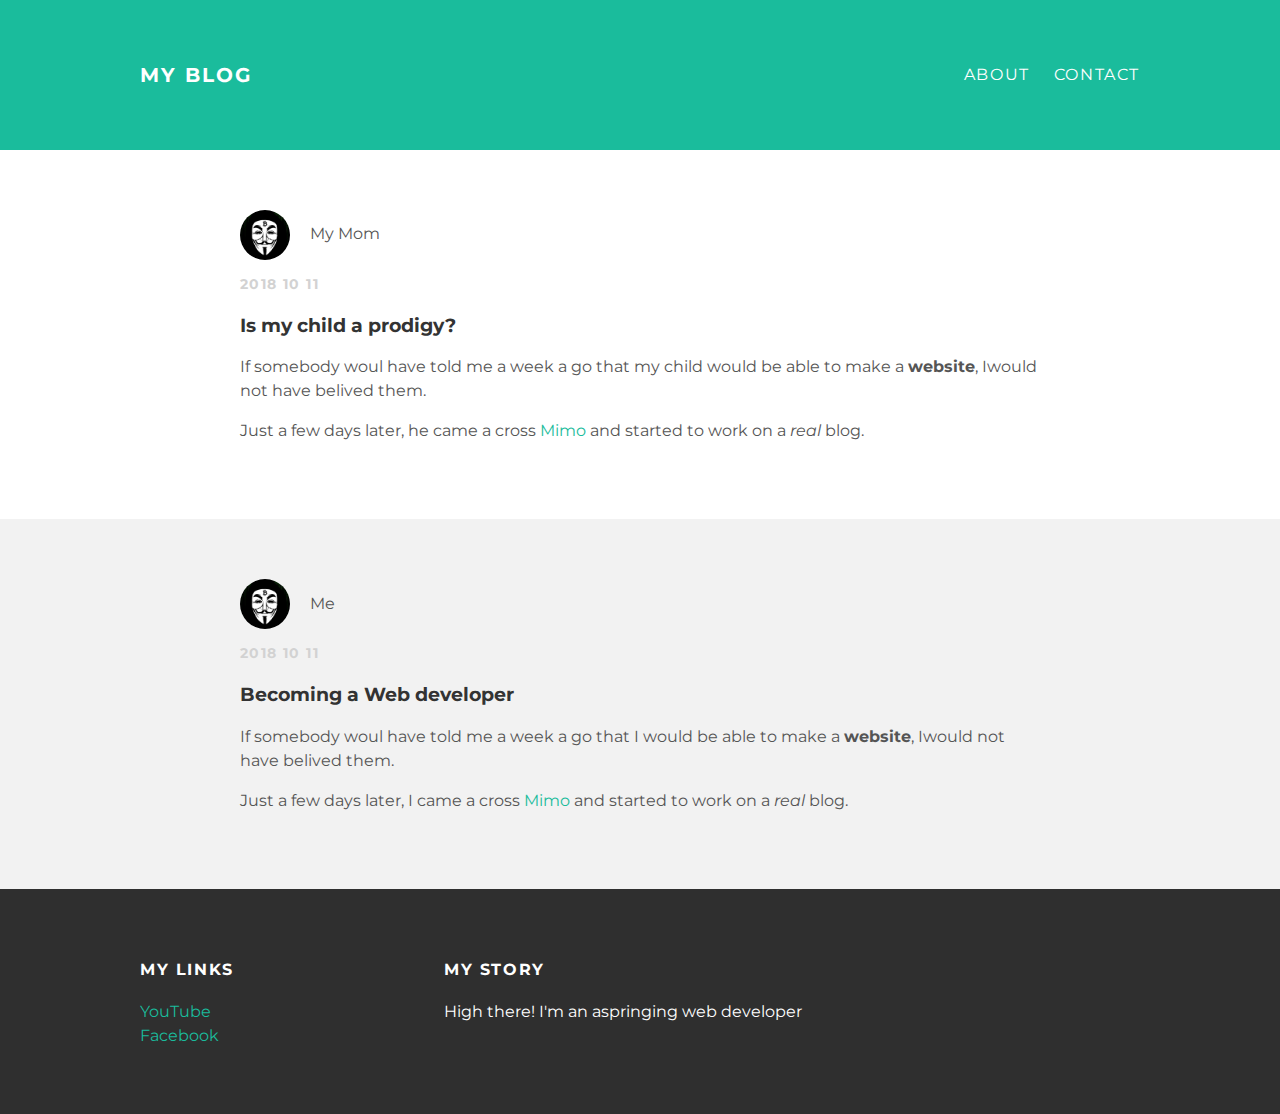
<file: index.html>
<!DOCTYPE html>
<html>
  <head>
    <title>My Blog</title>
    <link rel="stylesheet" href="main.css">
  </head>
  <body>
    <div id="header">
      <div class="container">
        <a id="header-title" href="index.html">My Blog</a>
        <ul id="header-nav"class="navbar-links">
          <li><a href="about.html">About</a></li>
          <li><a href="mailto:n007.tamas@gmail.com">Contact</a></li>
        </ul>
      </div>
    </div>
    <div id="content">
      <div class="post-container">
        <div class="post">
          <div class="post-author">
            <img src="profile.jpg">
            <span>My Mom</span>
          </div>
          <p class="post-date">2018 10 11</p>
          <h3 class="post-title">Is my child a prodigy?</h3>
          <div class="post-content">
            <p>If somebody woul have told me a week a go that my child would be able to make a <strong>website</strong>, Iwould not have belived them.</p>
            <p>Just a few days later, he came a cross <a href="https://getmimo.com">Mimo</a> and started to work on a <em>real</em> blog.</p>
          </div>
        </div>
      </div>
      <div class="post-container">
        <div class="post">
          <div class="post-author">
            <img src="profile.jpg">
            <span>Me</span>
          </div>
          <p class="post-date">2018 10 11</p>
          <h3 class="post-title">Becoming a Web developer</h3>
          <div class="post-content">
            <p>If somebody woul have told me a week a go that I would be able to make a <strong>website</strong>, Iwould not have belived them.</p>
            <p>Just a few days later, I came a cross <a href="https://getmimo.com">Mimo</a> and started to work on a <em>real</em> blog.</p>
          </div>
        </div>
      </div>
    </div>
    <div id="footer">
      <div class="container">

        <div class="column">
          <h4>My Links</h4>
          <p>
            <a href="https://www.youtube.com/channel/UCsdWIZ6QaDV-RaoRuYG_aXQ?view_as=subscriber">YouTube</a>
            <br>
            <a href="https://www.facebook.com/profile.php?id=100005628526802">Facebook</a>
          </p>
        </div>

        <div class="column">
          <h4>My Story</h4>
          <p>High there! I'm an aspringing web developer</p>
        </div>

      </div>
    </div>
  </body>
</html>
</file>
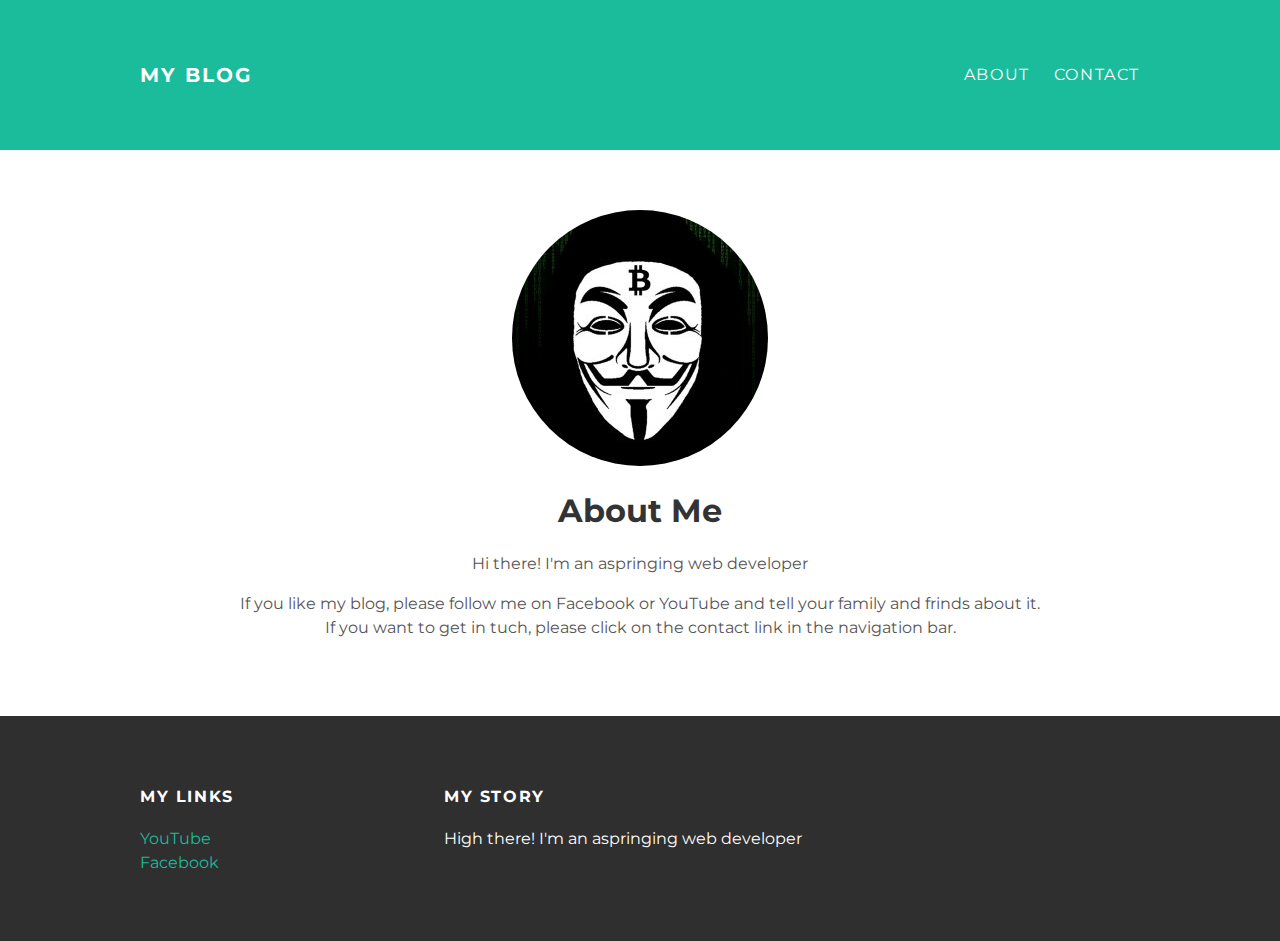
<file: about.html>
<!DOCTYPE html>
<html>
  <head>
    <title>My Blog</title>
    <link rel="stylesheet" href="main.css">
  </head>
  <body>
    <div id="header">
      <div class="container">
        <a id="header-title" href="index.html">My Blog</a>
        <ul id="header-nav" class="navbar-links">
          <li><a href="about.html">About</a></li>
          <li><a href="mailto:n007.tamas@gmail.com">Contact</a></li>
        </ul>
      </div>
    </div>
    <div id="content">
      <div class="container">
        <div class="about">
          <div class="about-author">
            <img src="profile.jpg">
          </div>
          <h1 class="about-title">About Me</h1>
          <div class="about-content">
            <p>Hi there! I'm an aspringing web developer</p>
            <p>If you like my blog, please follow me on Facebook or YouTube and tell your family and frinds about it. If you want to get in tuch, please click on the contact link in the navigation bar.</p>
          </div> <!-- about-content -->
        </div> <!-- about -->
      </div> <!-- container -->
    </div> <!-- content -->
    <div id="footer">
      <div class="container">

        <div class="column">
          <h4>My Links</h4>
          <p>
            <a href="https://www.youtube.com/channel/UCsdWIZ6QaDV-RaoRuYG_aXQ?view_as=subscriber">YouTube</a>
            <br>
            <a href="https://www.facebook.com/profile.php?id=100005628526802">Facebook</a>
          </p>
        </div>

        <div class="column">
          <h4>My Story</h4>
          <p>High there! I'm an aspringing web developer</p>
        </div>

      </div>
    </div>
  </body>
</html>
</file>
<file: main.css>
@import url(http://fonts.googleapis.com/css?family=Montserrat:400,700);

body{
  color: #555;
  margin: 0;

  font-family: 'Montserrat', sanse-serif;
}

#header {
  background-color: #1abc9c;
  height: 150px;
  line-height: 150px;
}

#header a {
  color: white;
  text-decoration: none;

  text-transform: uppercase;
  letter-spacing: 0.1em;
}

#header a:hover{
  color: #222;
}

#header-title{
  display:block;
  float:left;

  font-size: 20px;
  font-weight: bold;
}

#header-nav{
  display: block;
  float: right;
  margin-top: 0;
}

#header-nav li{
  display: inline;
  padding-left: 20px;
}
 .container{
   max-width: 1000px;
   margin: 0 auto;
 }

#footer{
  background-color: #2f2f2f;
  padding: 50px 0;
}
.column{
  min-width:300px;
  display: inline-block;
  vertical-align: top;
}

#footer h4{
  color: white;
  text-transform: uppercase;
  letter-spacing: 0.1em;
}

#footer p {
  color:white;
}

a{
  color: #1abc9c;
  text-decoration: none;
}
a:hover{
  color: #F6A623;
}

.post{
  max-width: 800px;
  margin: 0 auto;
  padding: 60px 0;
}
.post-author img{
  width:50px;
  height: 50px;
  vertical-align: middle;
}

.post-author span{
  margin-left: 16px;
}

.post-date{
  color: #D2D2D2;

  font-size: 14px;
  font-weight: bold;

  text-transform: uppercase;
  letter-spacing: 0.1em;
}

h1, h2, h3, h4{
  color: #333;
}

p{
  line-height: 1.5;
}

.post, .about {
  max-width: 800px;
  margin: 0 auto;
  padding: 60px 0;
}

.about{
  text-align: center;
}

.post-author img,
.about-author img {
  border-radius: 50%;
}

.post-container:nth-child(even){
  background-color: #f2f2f2;
}
</file>
